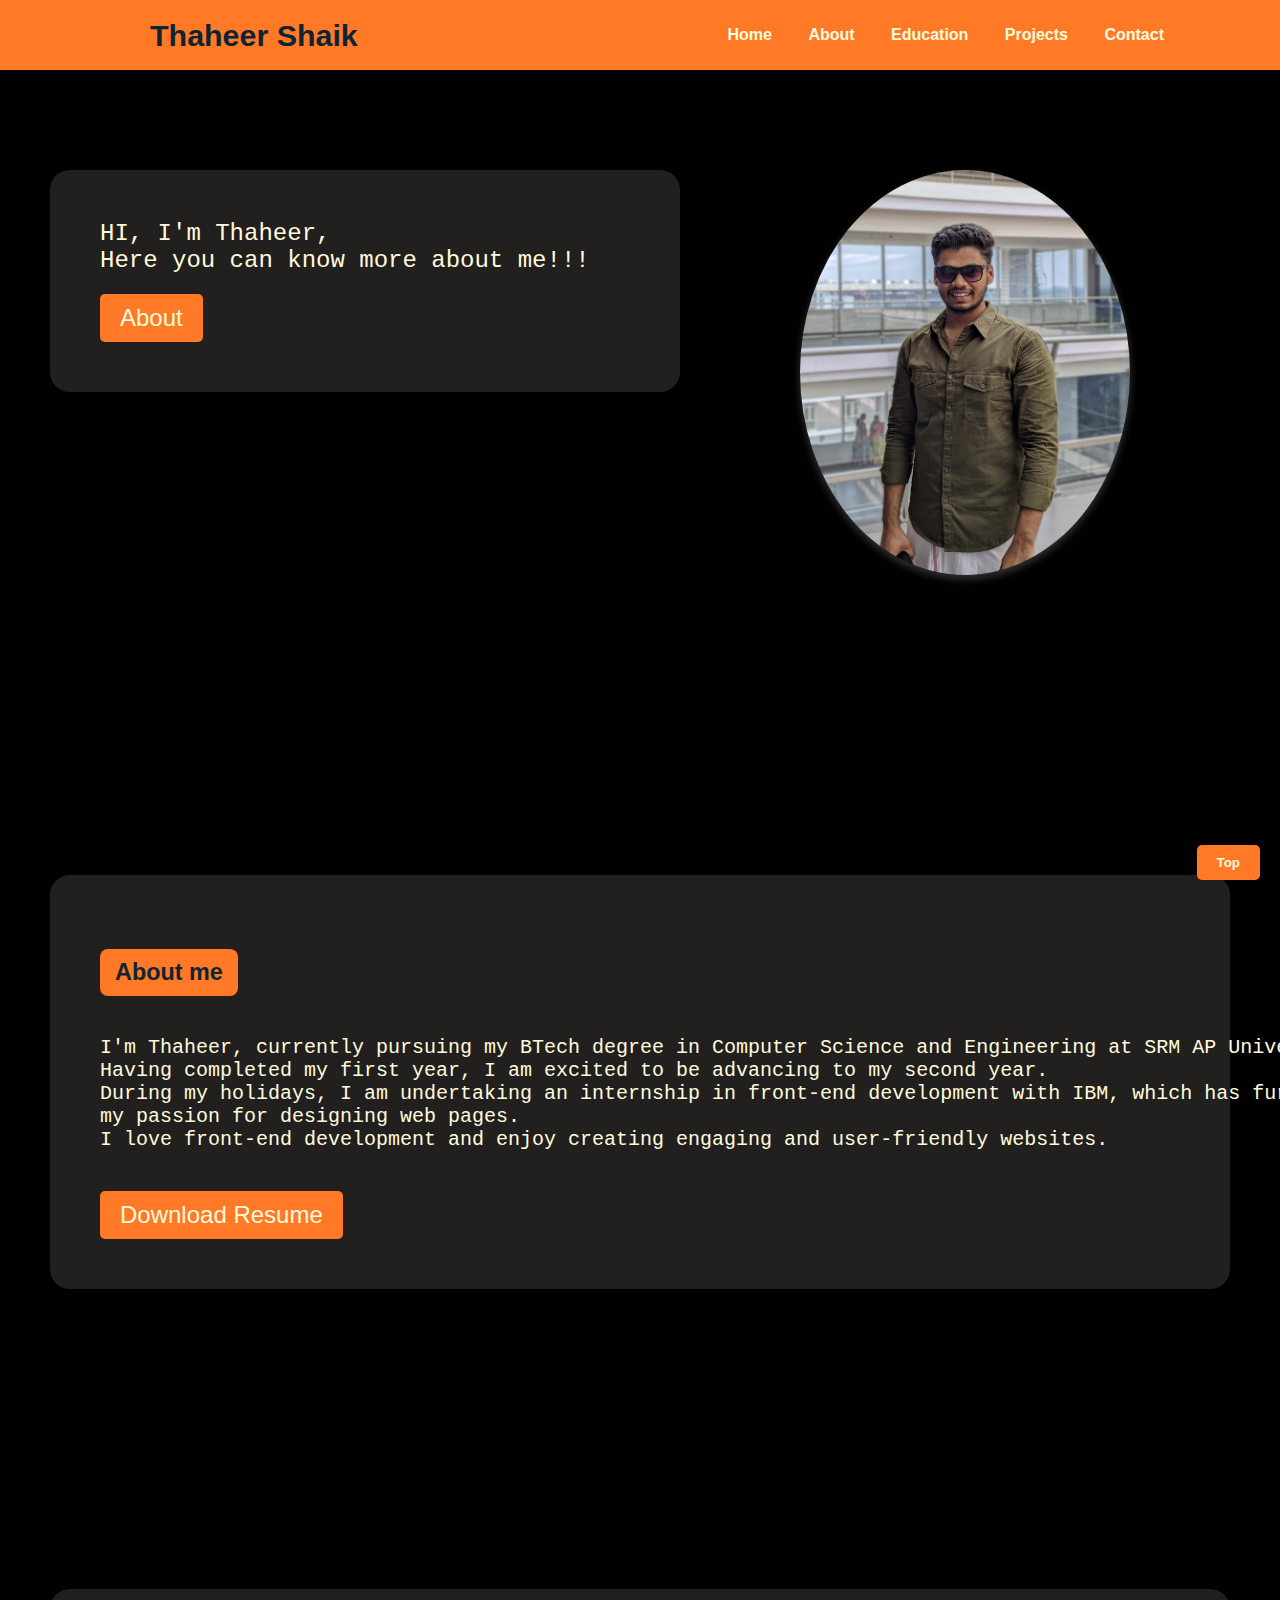
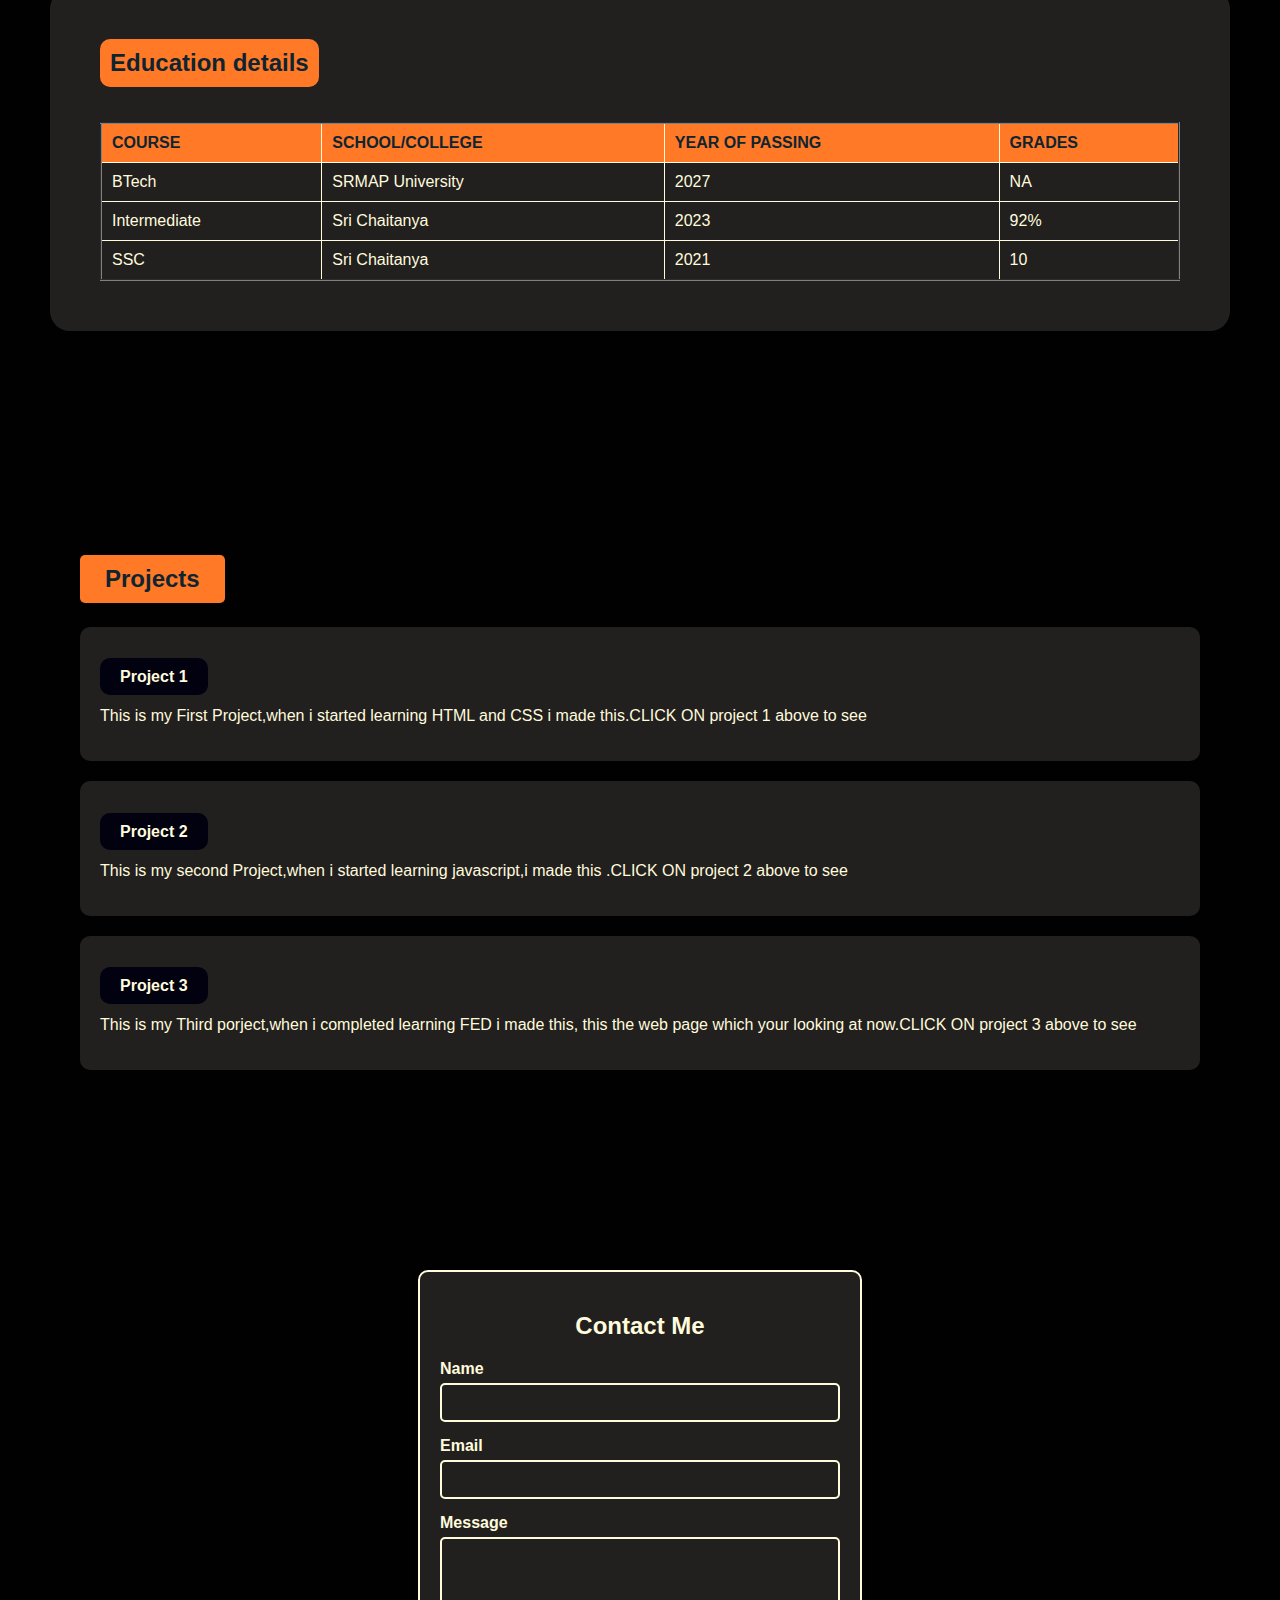
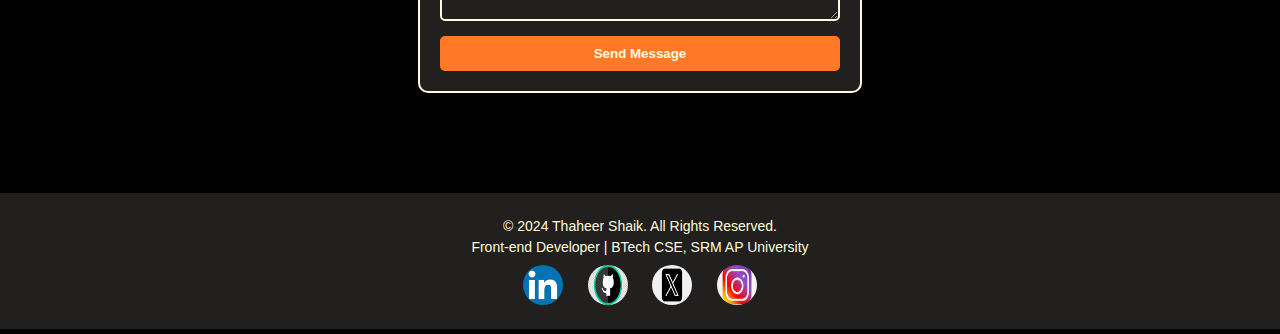
<file: index.html>
<!DOCTYPE html>
<html lang="en">
<head>
    <meta charset="UTF-8">
    <meta name="viewport" content="width=device-width, initial-scale=1.0">
    <title>Student Portfolio</title>
    <link rel="stylesheet" href="MYPORTFOLIO.CSS">
</head>
<body>
    <header id="Home">
        <nav> 
            <a class="left">Thaheer Shaik</a>
            <div class="right">
                <a href="#Home" onclick="scrollToTop">Home</a>
                <a href="#About">About</a>
                <a href="#Education">Education</a>
                <a href="#Projects">Projects</a>
                <a href="#Contacts">Contact</a>
            </div>
        </nav>
    </header>

    <main>
        <div class="content">
            <section class="container1">
                <pre>HI, I'm Thaheer,
Here you can know more about me!!!</pre>
                <a href="#About">About</a>
            </section>
            <section class="img">
                <img src="MY PIC.jpg" alt="My photo">
            </section>
        </div>
        <section id="About">
            <h3>About me</h3>
            <pre>I'm Thaheer, currently pursuing my BTech degree in Computer Science and Engineering at SRM AP University.
Having completed my first year, I am excited to be advancing to my second year.
During my holidays, I am undertaking an internship in front-end development with IBM, which has further fueled
my passion for designing web pages.
I love front-end development and enjoy creating engaging and user-friendly websites.</pre>
            <a href="Resume.pdf" download class="download-button">Download Resume</a>
        </section>

        <section id="Education">
            <div class="caption">Education details</div>
            <table border="2px">
                <thead>
                    <tr>
                        <th>COURSE</th>
                        <th>SCHOOL/COLLEGE</th>
                        <th>YEAR OF PASSING</th>
                        <th>GRADES</th>
                    </tr>
                </thead>
                <tbody>
                    <tr>
                        <td>BTech</td>
                        <td>SRMAP University</td>
                        <td>2027</td>
                        <td>NA</td>
                    </tr>
                    <tr>
                        <td>Intermediate</td>
                        <td>Sri Chaitanya</td>
                        <td>2023</td>
                        <td>92%</td>
                    </tr>
                    <tr>
                        <td>SSC</td>
                        <td>Sri Chaitanya</td>
                        <td>2021</td>
                        <td>10</td>
                    </tr>
                </tbody>
            </table>
        </section>

        <section id="Projects">
            <h3>Projects</h3>
            <div class="projects-container">
                <div class="project">
                    <h4><a href="project1.html" title="Click to see project">Project 1</a></h4>
                    <p>This is my First Project,when i started learning HTML and CSS i made this.CLICK ON project 1 above to see </p>
                </div>
                <div class="project">
                    <h4><a href="project2.html"  title="Click to see project">Project 2</a></h4>
                    <p>This is my second Project,when i started learning javascript,i made this .CLICK ON project 2 above to see</p>
                </div>
                <div class="project">
                    <h4><a href="https://thaheer20.github.io/portfolio/"  title="Click to see project">Project 3</a></h4>
                    <p>This is my Third porject,when i completed learning FED i made this, this the web page which your looking at now.CLICK ON project 3 above to see</p>
                </div>
            </div>
        </section>

        <section id="Contacts">
            <div class="container2">
                <h2>Contact Me</h2>
                <form action="#" method="post">
                    <label for="name">Name</label>
                    <input type="text" id="name" name="name" required>

                    <label for="email">Email</label>
                    <input type="email" id="email" name="email" required>

                    <label for="message">Message</label>
                    <textarea id="message" name="message" rows="4" required></textarea>

                    <button type="submit">Send Message</button>
                </form>
            </div>
        </section>
    </main>
    <footer>
        <div class="footer-container">
            <p>&copy; 2024 Thaheer Shaik. All Rights Reserved.</p>
            <p>Front-end Developer | BTech CSE, SRM AP University</p>
            <div class="social-links">
                <a href="https://www.linkedin.com/in/yourprofile" target="_blank"><img src="Linkedin.jpeg" alt="linkedin"></a>
                <a href="https://github.com/yourusername" target="_blank"><img src="GitHub.jpeg" alt="github"></a>
                <a href="https://twitter.com/yourusername" target="_blank"><img src="Twitter.jpeg" alt="Twitter"></a>
                <a href="https://instagram.com" target="_blank"><img src="Instagram.jpg" alt="Instagram"></a>
            </div>
        </div>
    </footer>
    <button onclick="scrollToTop()" id="scrollToTopBtn" title="Go to top">Top</button>

    <script>
        let scrollToTopBtn = document.getElementById("scrollToTopBtn");

        window.onscroll = function() {
            scrollFunction();
        };

        function scrollFunction() {
            if (document.body.scrollTop > 1000|| document.documentElement.scrollTop > 1000) {
                scrollToTopBtn.style.display = "block";
            } else {
                scrollToTopBtn.style.display = "none";
            }
        }

        function scrollToTop() {
            document.body.scrollTop = 0;
            document.documentElement.scrollTop = 0;
        }

        // Form submission confirmation
        document.getElementById("contact-form").addEventListener("submit", function(event) {
            event.preventDefault();
            alert("Thank you! Your message has been submitted.");
            this.reset();
        });
    </script>
</body>
</html>
</file>
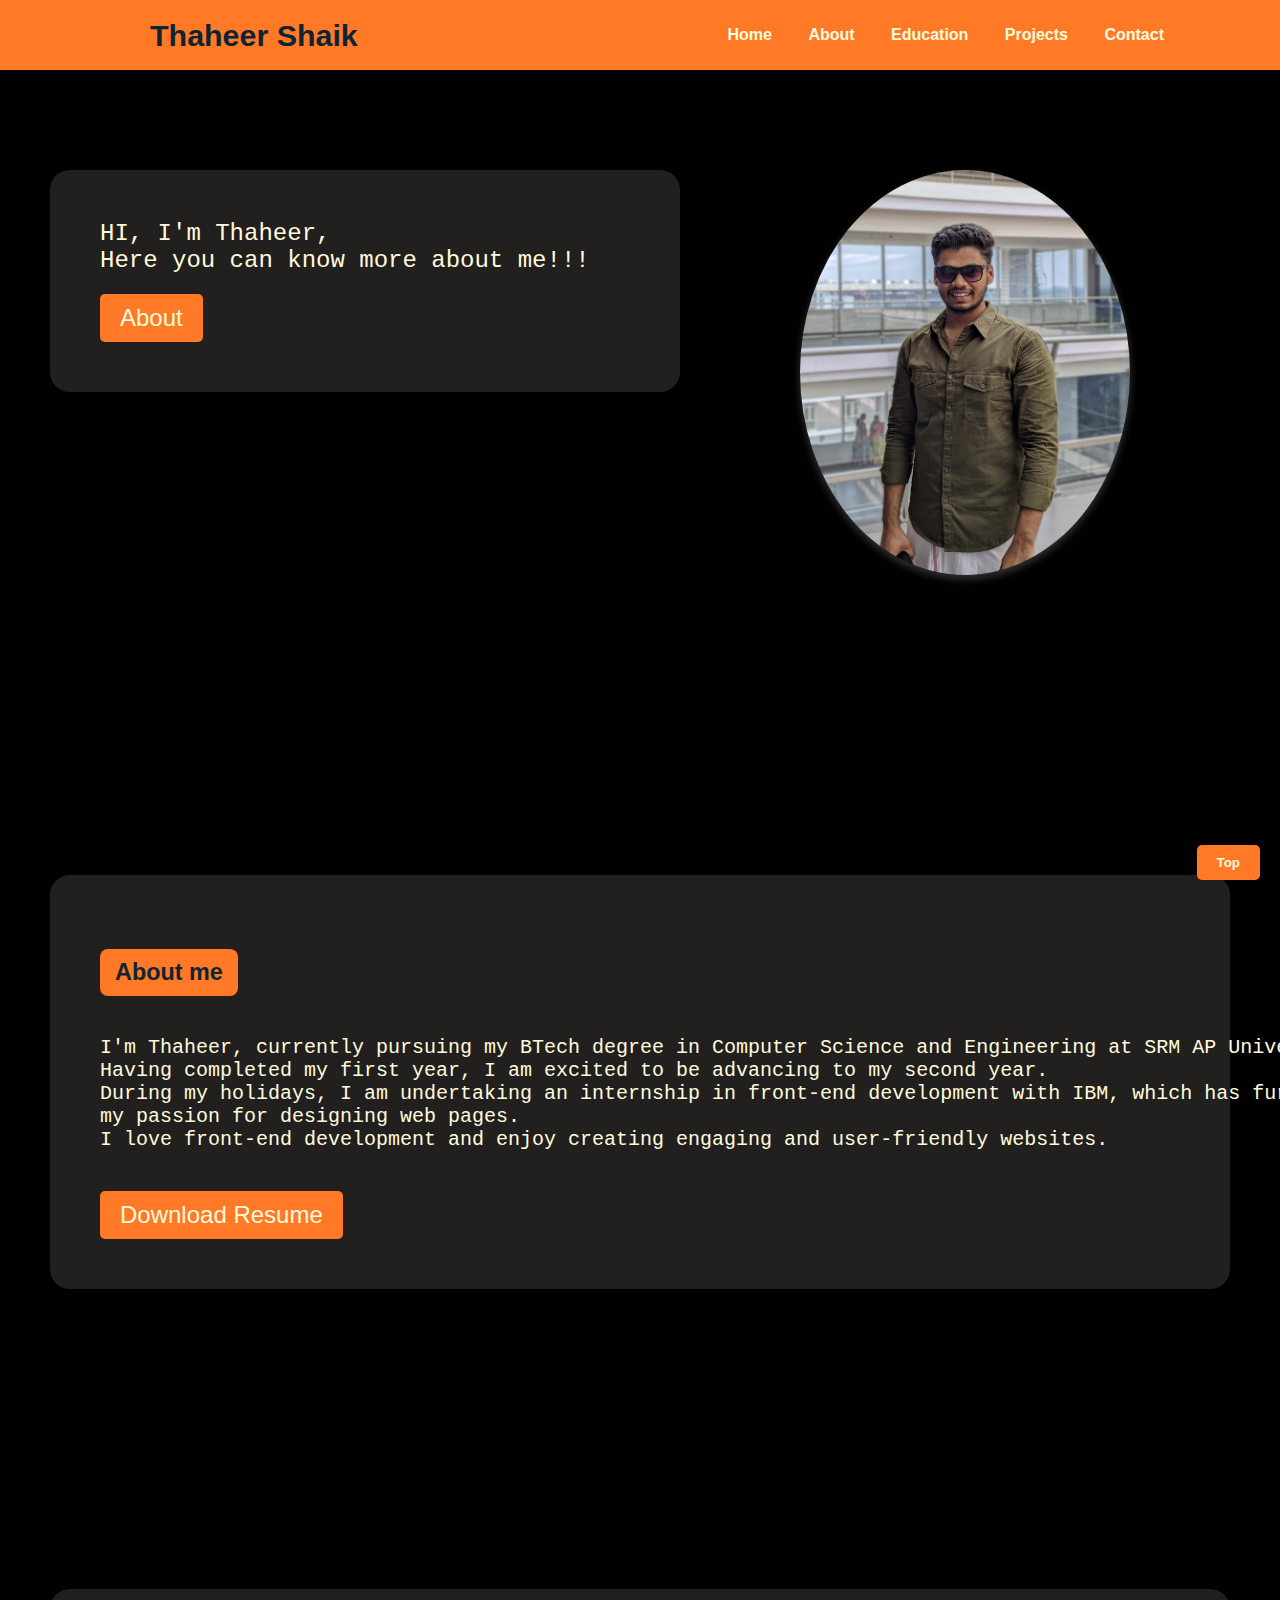
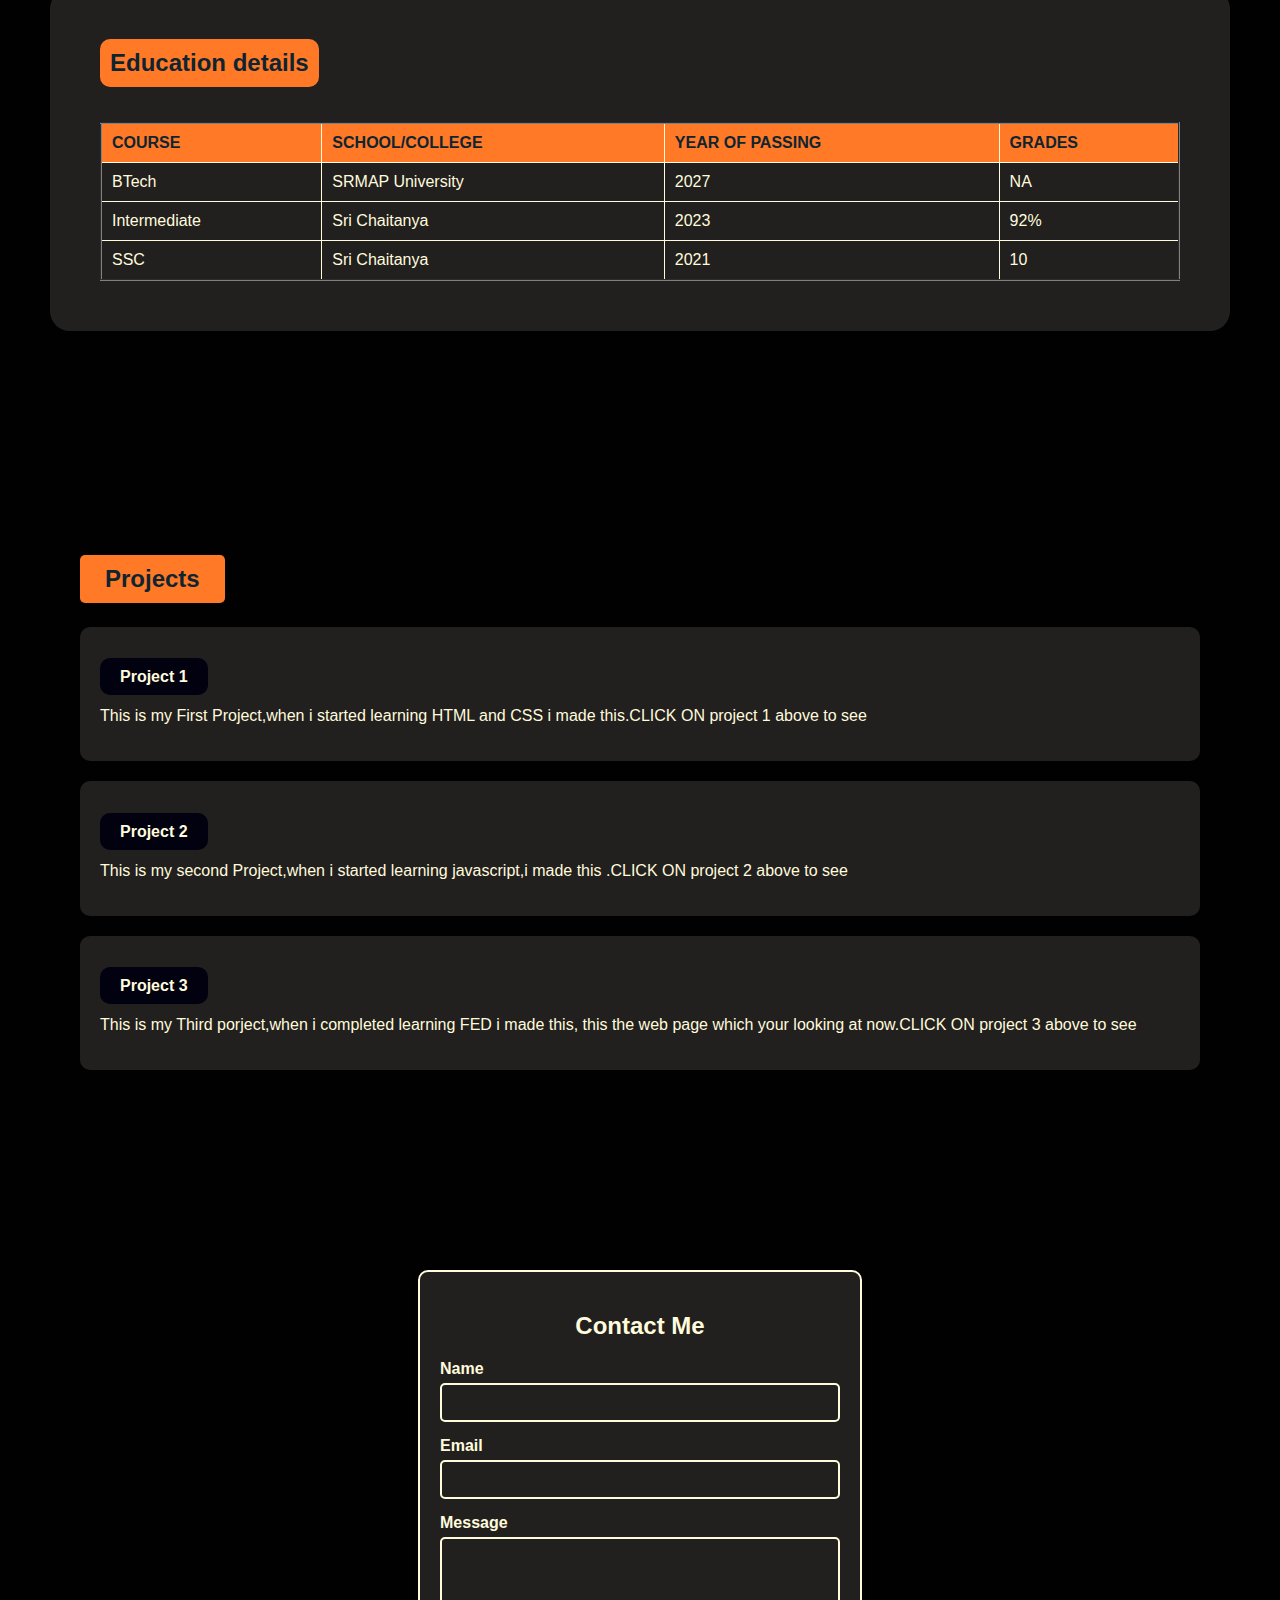
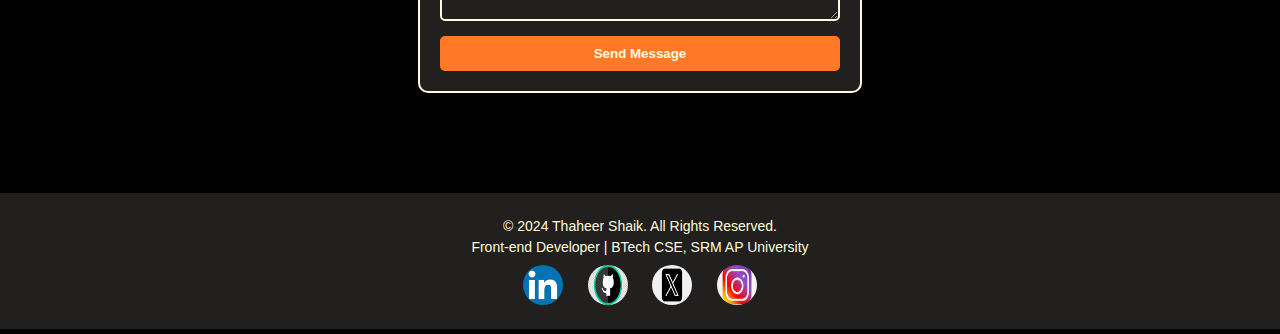
<file: MYPORTFOLIO.HTML>
<!DOCTYPE html>
<html lang="en">
<head>
    <meta charset="UTF-8">
    <meta name="viewport" content="width=device-width, initial-scale=1.0">
    <title>Student Portfolio</title>
    <link rel="stylesheet" href="MYPORTFOLIO.CSS">
</head>
<body>
    <header id="Home">
        <nav> 
            <a class="left">Thaheer Shaik</a>
            <div class="right">
                <a href="#Home" onclick="scrollToTop">Home</a>
                <a href="#About">About</a>
                <a href="#Education">Education</a>
                <a href="#Projects">Projects</a>
                <a href="#Contacts">Contact</a>
            </div>
        </nav>
    </header>

    <main>
        <div class="content">
            <section class="container1">
                <pre>HI, I'm Thaheer,
Here you can know more about me!!!</pre>
                <a href="#About">About</a>
            </section>
            <section class="img">
                <img src="MY PIC.jpg" alt="My photo">
            </section>
        </div>
        <section id="About">
            <h3>About me</h3>
            <pre>I'm Thaheer, currently pursuing my BTech degree in Computer Science and Engineering at SRM AP University.
Having completed my first year, I am excited to be advancing to my second year.
During my holidays, I am undertaking an internship in front-end development with IBM, which has further fueled
my passion for designing web pages.
I love front-end development and enjoy creating engaging and user-friendly websites.</pre>
            <a href="Resume.pdf" download class="download-button">Download Resume</a>
        </section>

        <section id="Education">
            <div class="caption">Education details</div>
            <table border="2px">
                <thead>
                    <tr>
                        <th>COURSE</th>
                        <th>SCHOOL/COLLEGE</th>
                        <th>YEAR OF PASSING</th>
                        <th>GRADES</th>
                    </tr>
                </thead>
                <tbody>
                    <tr>
                        <td>BTech</td>
                        <td>SRMAP University</td>
                        <td>2027</td>
                        <td>NA</td>
                    </tr>
                    <tr>
                        <td>Intermediate</td>
                        <td>Sri Chaitanya</td>
                        <td>2023</td>
                        <td>92%</td>
                    </tr>
                    <tr>
                        <td>SSC</td>
                        <td>Sri Chaitanya</td>
                        <td>2021</td>
                        <td>10</td>
                    </tr>
                </tbody>
            </table>
        </section>

        <section id="Projects">
            <h3>Projects</h3>
            <div class="projects-container">
                <div class="project">
                    <h4><a href="project1.html" title="Click to see project">Project 1</a></h4>
                    <p>This is my First Project,when i started learning HTML and CSS i made this.CLICK ON project 1 above to see </p>
                </div>
                <div class="project">
                    <h4><a href="project2.html"  title="Click to see project">Project 2</a></h4>
                    <p>This is my second Project,when i started learning javascript,i made this .CLICK ON project 2 above to see</p>
                </div>
                <div class="project">
                    <h4><a href="https://github.com/THAHEER20/PORJECT-FED.git"  title="Click to see project">Project 3</a></h4>
                    <p>This is my Third porject,when i completed learning FED i made this, this the web page which your looking at now.CLICK ON project 3 above to see</p>
                </div>
            </div>
        </section>

        <section id="Contacts">
            <div class="container2">
                <h2>Contact Me</h2>
                <form action="#" method="post">
                    <label for="name">Name</label>
                    <input type="text" id="name" name="name" required>

                    <label for="email">Email</label>
                    <input type="email" id="email" name="email" required>

                    <label for="message">Message</label>
                    <textarea id="message" name="message" rows="4" required></textarea>

                    <button type="submit">Send Message</button>
                </form>
            </div>
        </section>
    </main>
    <footer>
        <div class="footer-container">
            <p>&copy; 2024 Thaheer Shaik. All Rights Reserved.</p>
            <p>Front-end Developer | BTech CSE, SRM AP University</p>
            <div class="social-links">
                <a href="https://www.linkedin.com/in/yourprofile" target="_blank"><img src="Linkedin.jpeg" alt="linkedin"></a>
                <a href="https://github.com/yourusername" target="_blank"><img src="GitHub.jpeg" alt="github"></a>
                <a href="https://twitter.com/yourusername" target="_blank"><img src="Twitter.jpeg" alt="Twitter"></a>
                <a href="https://instagram.com" target="_blank"><img src="Instagram.jpg" alt="Instagram"></a>
            </div>
        </div>
    </footer>
    <button onclick="scrollToTop()" id="scrollToTopBtn" title="Go to top">Top</button>

    <script>
        let scrollToTopBtn = document.getElementById("scrollToTopBtn");

        window.onscroll = function() {
            scrollFunction();
        };

        function scrollFunction() {
            if (document.body.scrollTop > 1000|| document.documentElement.scrollTop > 1000) {
                scrollToTopBtn.style.display = "block";
            } else {
                scrollToTopBtn.style.display = "none";
            }
        }

        function scrollToTop() {
            document.body.scrollTop = 0;
            document.documentElement.scrollTop = 0;
        }

        // Form submission confirmation
        document.getElementById("contact-form").addEventListener("submit", function(event) {
            event.preventDefault();
            alert("Thank you! Your message has been submitted.");
            this.reset();
        });
    </script>
</body>
</html>
</file>
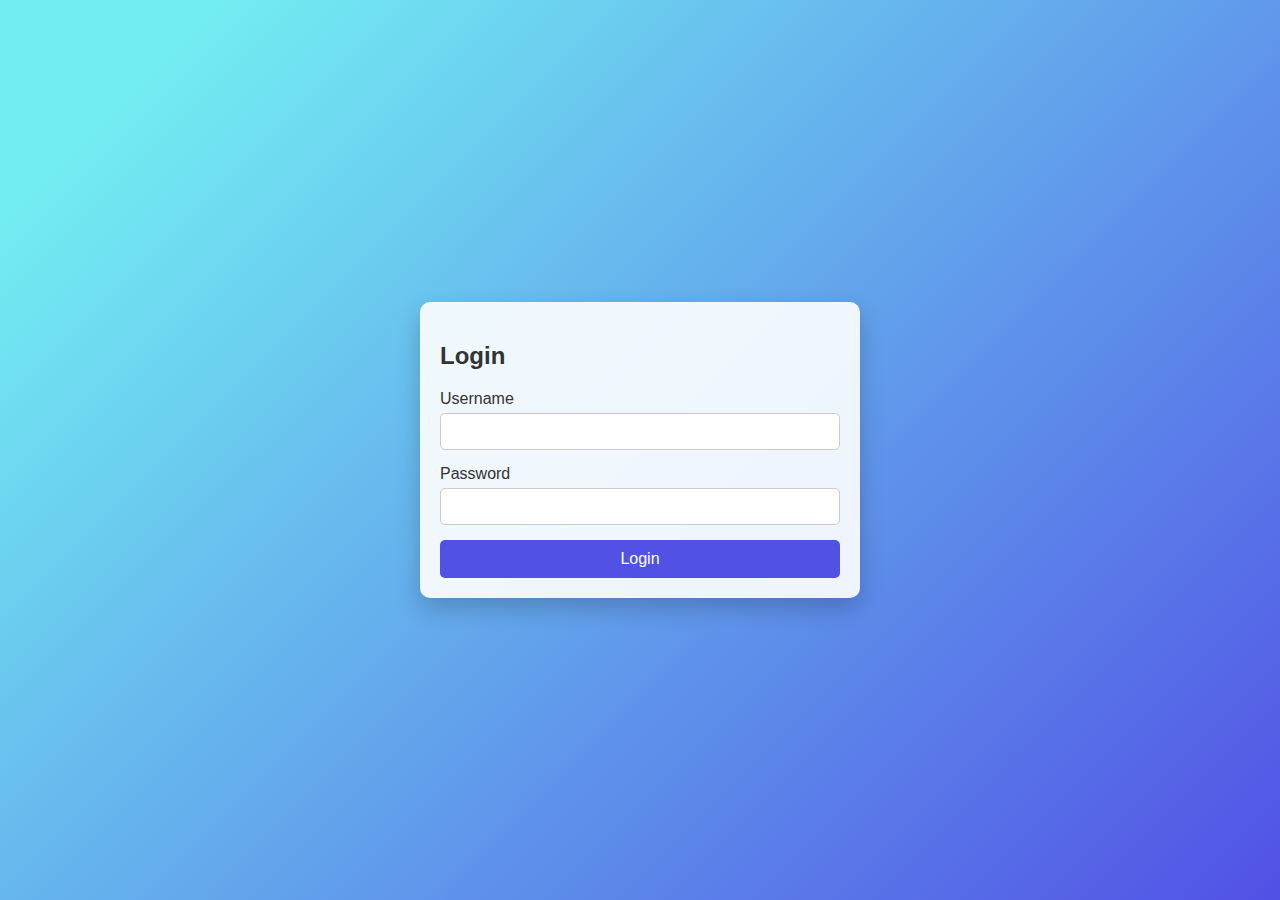
<file: project1.html>
<!DOCTYPE html>
<html lang="en">
<head>
    <meta charset="UTF-8">
    <meta name="viewport" content="width=device-width, initial-scale=1.0">
    <title>Login Form</title>
    <style>
        body {
            margin: 0;
            padding: 0;
            font-family: Arial, sans-serif;
            background: linear-gradient(135deg, #72edf2 10%, #5151e5 100%);
            display: flex;
            justify-content: center;
            align-items: center;
            height: 100vh;
        }

        .login-container {
            background: rgba(255, 255, 255, 0.9);
            padding: 20px;
            border-radius: 10px;
            box-shadow: 0 10px 25px rgba(0, 0, 0, 0.2);
            max-width: 400px;
            width: 100%;
        }

        .login-form h2 {
            margin-bottom: 20px;
            font-size: 24px;
            color: #333;
        }

        .input-group {
            margin-bottom: 15px;
        }

        .input-group label {
            display: block;
            margin-bottom: 5px;
            color: #333;
        }

        .input-group input {
            width: 100%;
            padding: 10px;
            border: 1px solid #ccc;
            border-radius: 5px;
            box-sizing: border-box;
        }

        button {
            width: 100%;
            padding: 10px;
            background: #5151e5;
            border: none;
            border-radius: 5px;
            color: white;
            font-size: 16px;
            cursor: pointer;
            transition: background 0.3s ease;
        }

        button:hover {
            background: #4141b5;
        }
    </style>
</head>
<body>
    <div class="login-container">
        <form class="login-form">
            <h2>Login</h2>
            <div class="input-group">
                <label for="username">Username</label>
                <input type="text" id="username" name="username" required>
            </div>
            <div class="input-group">
                <label for="password">Password</label>
                <input type="password" id="password" name="password" required>
            </div>
            <button type="submit">Login</button>
        </form>
    </div>
</body>
</html>
</file>
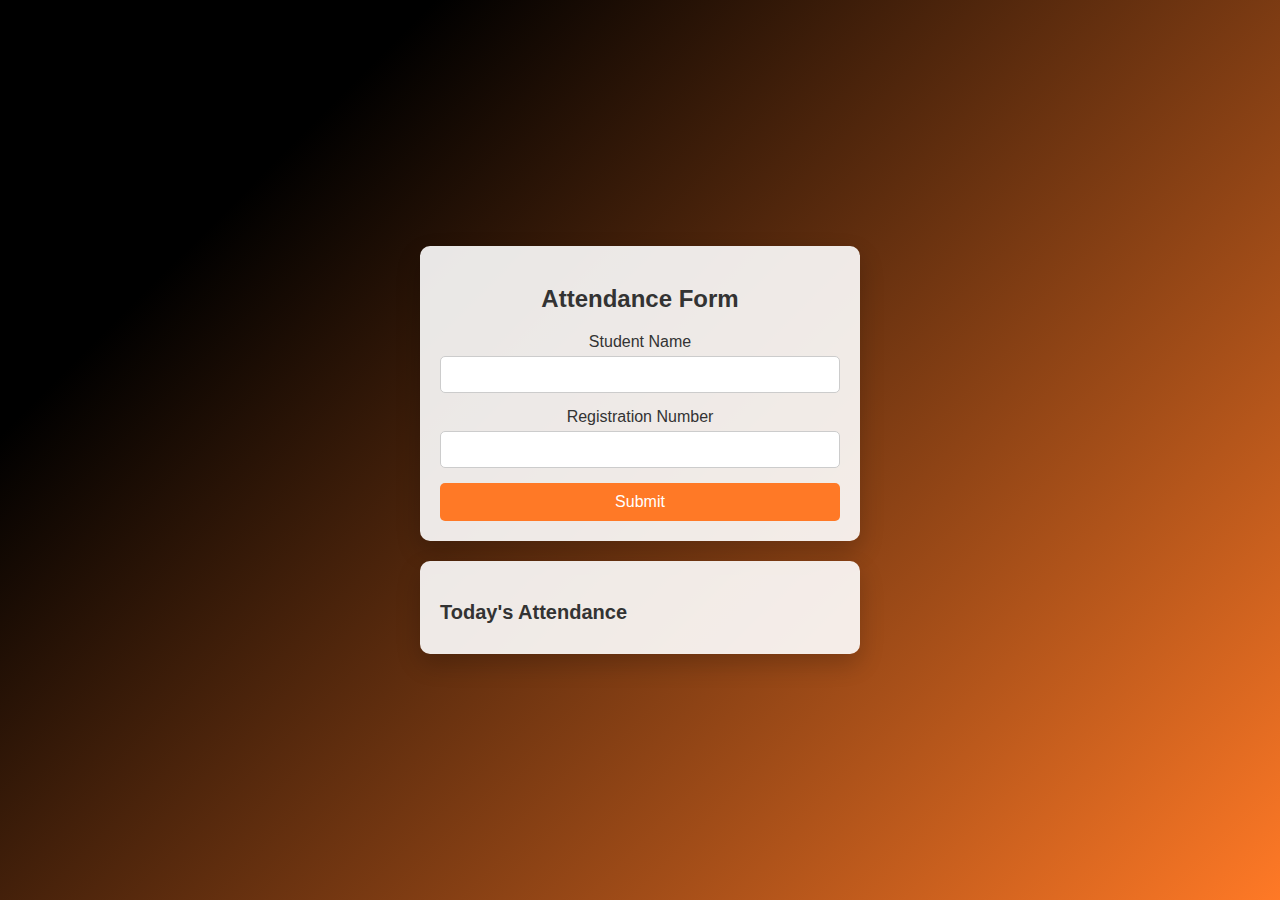
<file: project2.html>
<!DOCTYPE html>
<html lang="en">
<head>
    <meta charset="UTF-8">
    <meta name="viewport" content="width=device-width, initial-scale=1.0">
    <title>Attendance Form</title>
    <style>
        body {
            margin: 0;
            padding: 0;
            font-family: Arial, sans-serif;
            background: linear-gradient(135deg,#000  20%, rgb(255,121,38));
            display: flex;
            justify-content: center;
            align-items: center;
            flex-direction: column;
            height: 100vh;
        }

        .attendance-container {
            background: rgba(255, 255, 255, 0.9);
            padding: 20px;
            border-radius: 10px;
            box-shadow: 0 10px 25px rgba(0, 0, 0, 0.2);
            max-width: 400px;
            width: 100%;
            text-align: center;
            margin-bottom: 20px;
        }

        .attendance-form h2 {
            margin-bottom: 20px;
            font-size: 24px;
            color: #333;
        }

        .input-group {
            margin-bottom: 15px;
        }

        .input-group label {
            display: block;
            margin-bottom: 5px;
            color: #333;
        }

        .input-group input {
            width: 100%;
            padding: 10px;
            border: 1px solid #ccc;
            border-radius: 5px;
            box-sizing: border-box;
        }

        button {
            width: 100%;
            padding: 10px;
            background: rgb(255,121,38);
            border: none;
            border-radius: 5px;
            color: white;
            font-size: 16px;
            cursor: pointer;
            transition: background 0.3s ease;
        }

        button:hover {
            background: #D6786E;
        }

        .attendance-list {
            background: rgba(255, 255, 255, 0.9);
            padding: 20px;
            border-radius: 10px;
            box-shadow: 0 10px 25px rgba(0, 0, 0, 0.2);
            max-width: 400px;
            width: 100%;
            text-align: left;
            overflow-y: auto;
            max-height: 300px;
        }

        .attendance-list h3 {
            font-size: 20px;
            color: #333;
            margin-bottom: 10px;
        }

        .attendance-list p {
            margin: 5px 0;
        }
    </style>
</head>
<body>
    <div class="attendance-container">
        <form class="attendance-form" onsubmit="return handleSubmit(event)">
            <h2>Attendance Form</h2>
            <div class="input-group">
                <label for="name">Student Name</label>
                <input type="text" id="name" name="name" required>
            </div>
            <div class="input-group">
                <label for="regNumber">Registration Number</label>
                <input type="text" id="regNumber" name="regNumber" required>
            </div>
            <button type="submit">Submit</button>
        </form>
    </div>

    <div class="attendance-list" id="attendanceList">
        <h3>Today's Attendance</h3>
    </div>

    <script>
        const students = [];

        function handleSubmit(event) {
            event.preventDefault();

            const name = document.getElementById('name').value;
            const regNumber = document.getElementById('regNumber').value;
            const attendanceList = document.getElementById('attendanceList');

            // Check if the registration number already exists
            const existingStudent = students.find(student => student.regNumber === regNumber);
            if (existingStudent) {
                alert(`Attendance has already been given for Registration Number: ${regNumber}`);
                return;
            }

            if (students.length >= 15) {
                alert('Maximum number of students reached');
                return;
            }

            students.push({ name, regNumber });

            let detailsHtml = '';
            students.forEach((student, index) => {
                detailsHtml += `
                    <p><strong>Student ${index + 1}:</strong></p>
                    <p><strong>Name:</strong> ${student.name}</p>
                    <p><strong>Registration Number:</strong> ${student.regNumber}</p>
                `;
            });

            attendanceList.innerHTML = `<h3>Today's Attendance</h3>${detailsHtml}`;

            document.querySelector('.attendance-form').reset();
        }
    </script>
</body>
</html>
</file>
<file: MYPORTFOLIO.CSS>
html {
    scroll-behavior: smooth;
}

body {
    margin: 0;
    font-family: Arial, Helvetica, sans-serif;
    background-color: #010101;
    background-image: url('https://e0.pxfuel.com/wallpapers/119/436/desktop-wallpaper-black-background-pics.jpg');
    background-size: cover;
    background-repeat: no-repeat;
    color: #FFFBDC;
}

nav {
    display: flex;
    justify-content: space-between;
    align-items: center;
    background-color: rgb(255, 121, 38);
    height: 70px;
    position: fixed;
    top: 0;
    width: 100%;
    
}

nav .left {
    padding-left: 150px;
    font-size: 1.9rem;
    font-weight: 800;
    text-decoration: none;
    color: #0E2431;
}

nav .left:hover {
    color: #FFFBDC;
}

nav .right {
    padding-right: 100px;
}

nav .right a {
    color: #FFFBDC;
    padding: 16px;
    font-weight: 800;
    text-decoration: none;
}

nav .right a:hover {
    color: #0E2431;
    font-size: 20px;
}

.content {
    display: flex;
    justify-content: space-between;
    align-items: flex-start;
    margin: 100px 50px;
    padding-top: 70px;
}

.container1 {
    background-color: rgb(34, 31, 31);
    padding: 50px;
    border-radius: 20px;
    min-width: 300px;
    flex: 1;
    margin-right: 20px;
}

.container1 pre {
    font-size: 1.5rem;
    margin: 0;
}

.container1 a {
    display: inline-block;
    margin-top: 20px;
    padding: 10px 20px;
    background-color: rgb(255, 121, 38);
    text-decoration: none;
    color: #FFFBDC;
    border-radius: 5px;
    font-size: 1.5rem;
}

.container1 a:hover {
    padding: 10px 25px;
}

.img {
    flex: 1;
    display: flex;
    justify-content: center;
    align-items: center;
}

.img img {
    border-radius: 50%;
    width: 330px;
    height: auto;
    box-shadow: 0 4px 8px rgba(255, 255, 255, 0.2);
}

.img img:hover {
    box-shadow: 0 8px 16px rgba(255, 255, 255, 0.4);
}

#About {
    margin: 100px 50px;
    margin-top: 300PX;
    padding: 50px;
    background-color: rgb(34, 31, 31);
    border-radius: 20px;
    font-weight: 150;
    font-size: 20px;
}

#About h3 {
    margin-bottom: 20px;
    background-color: rgb(255, 121, 38);
    color: #0E2431;
    display: inline-block;
    padding: 10px 15px;
    border-radius: 8px;
}

#About .download-button {
    display: inline-block;
    margin-top: 20px;
    padding: 10px 20px;
    background-color: rgb(255, 121, 38);
    text-decoration: none;
    color: #FFFBDC;
    border-radius: 5px;
    font-size: 1.5rem;
}

#About .download-button:hover {
    padding: 10px 25px;
}


.caption{
    background-color: rgb(255, 121, 38);
    color: #0E2431;
    margin-bottom: 35px;
    padding: 10px;
    border-radius:10px;
    font-weight:bolder;
    display: inline-block;
    font-size: 1.5rem
    
}

#Education {
    margin: 100px 50px;
    margin-top: 300px;
    margin-bottom: 200px;
    padding: 50px;
    background-color: rgb(34, 31, 31);
    border-radius: 20px;
    overflow-x: auto;
}

#Education table {
    width: 100%;
    border-collapse: collapse;
    margin: 0 auto;
}

#Education th, #Education td {
    border: 1px solid #FFFBDC;
    padding: 10px;
    text-align: left;
    font-size: 1rem;
}

#Education th {
    background-color: rgb(255, 121, 38);
    color: #0E2431;
}

#Projects h3{
    color: #0E2431;
    background-color: rgb(255, 121, 38);
    display: inline-block;
    padding: 10px 25px;
    border-radius: 5px;
    font-weight: bolder;
    font-size: 1.5rem;

}

#Projects{
    margin: 80px;
    margin-bottom: 200px;
}
.projects-container {
    display: flex;
    flex-direction: column;
    gap: 20px;
}

.project {
    background-color: rgb(34, 31, 31);
    padding: 20px;
    border-radius: 10px;
    color: #FFFBDC;
}

.project h4 a{
    padding: 10px 20px;
    color: #FFFBDC;
    background-color: rgb(1, 1, 16);
    border-radius: 10px;
    text-decoration: none;
}
#Contacts {
    margin: 100px 50px;
}

.container2 {
    background-color: rgb(34, 31, 31);
    border: 2px solid #FFFBDC;
    border-radius: 10px;
    padding: 20px;
    box-shadow: 0 4px 8px rgba(0, 0, 0, 0.1);
    max-width: 400px;
    margin: 0 auto;
}

.container2 h2 {
    text-align: center;
    margin-bottom: 20px;
    color: #FFFBDC;
}

form {
    display: flex;
    flex-direction: column;
}

label {
    margin-bottom: 5px;
    font-weight: bold;
    color: #FFFBDC;
}

input, textarea {
    margin-bottom: 15px;
    padding: 10px;
    border: 2px solid #FFFBDC;
    border-radius: 5px;
    background-color: rgb(34, 31, 31);
    color: #FFFBDC;
}

button {
    padding: 10px;
    border: none;
    border-radius: 5px;
    background-color: rgb(255, 121, 38);
    color: #FFFBDC;
    font-weight: bold;
    cursor: pointer;
}

button:hover {
    background-color: #ff7a26d9;
}

footer {
    background-color: rgb(34, 31, 31);
    color: #FFFBDC;
    text-align: center;
    padding: 20px 0;
}

.footer-container {
    max-width: 600px;
    margin: 0 auto;
    padding: 0 20px;
}

.footer-container p {
    margin: 5px 0;
    font-size: 14px;
}

.social-links {
    margin-top: 10px;
}

.social-links a {
    color: #FFFBDC;
    text-decoration: none;
    margin: 0 10px;
    font-size: 14px;
}
 
.social-links img {
    width: 40px;
    height: 40px;
    border-radius: 50px;;
}

.social-links a:hover {
    text-decoration: none;
    box-shadow: #010101;
}

#scrollToTopBtn {
    position: fixed;
    bottom: 20px;
    right: 20px;
    background-color: rgb(255, 121, 38);
    color: #FFFBDC;
    border: none;
    border-radius: 5px;
    padding: 10px 20px;
    font-weight: bold;
    cursor: pointer;
    
}

#scrollToTopBtn:hover {
    background-color: #ff7a26d9;
}
</file>
